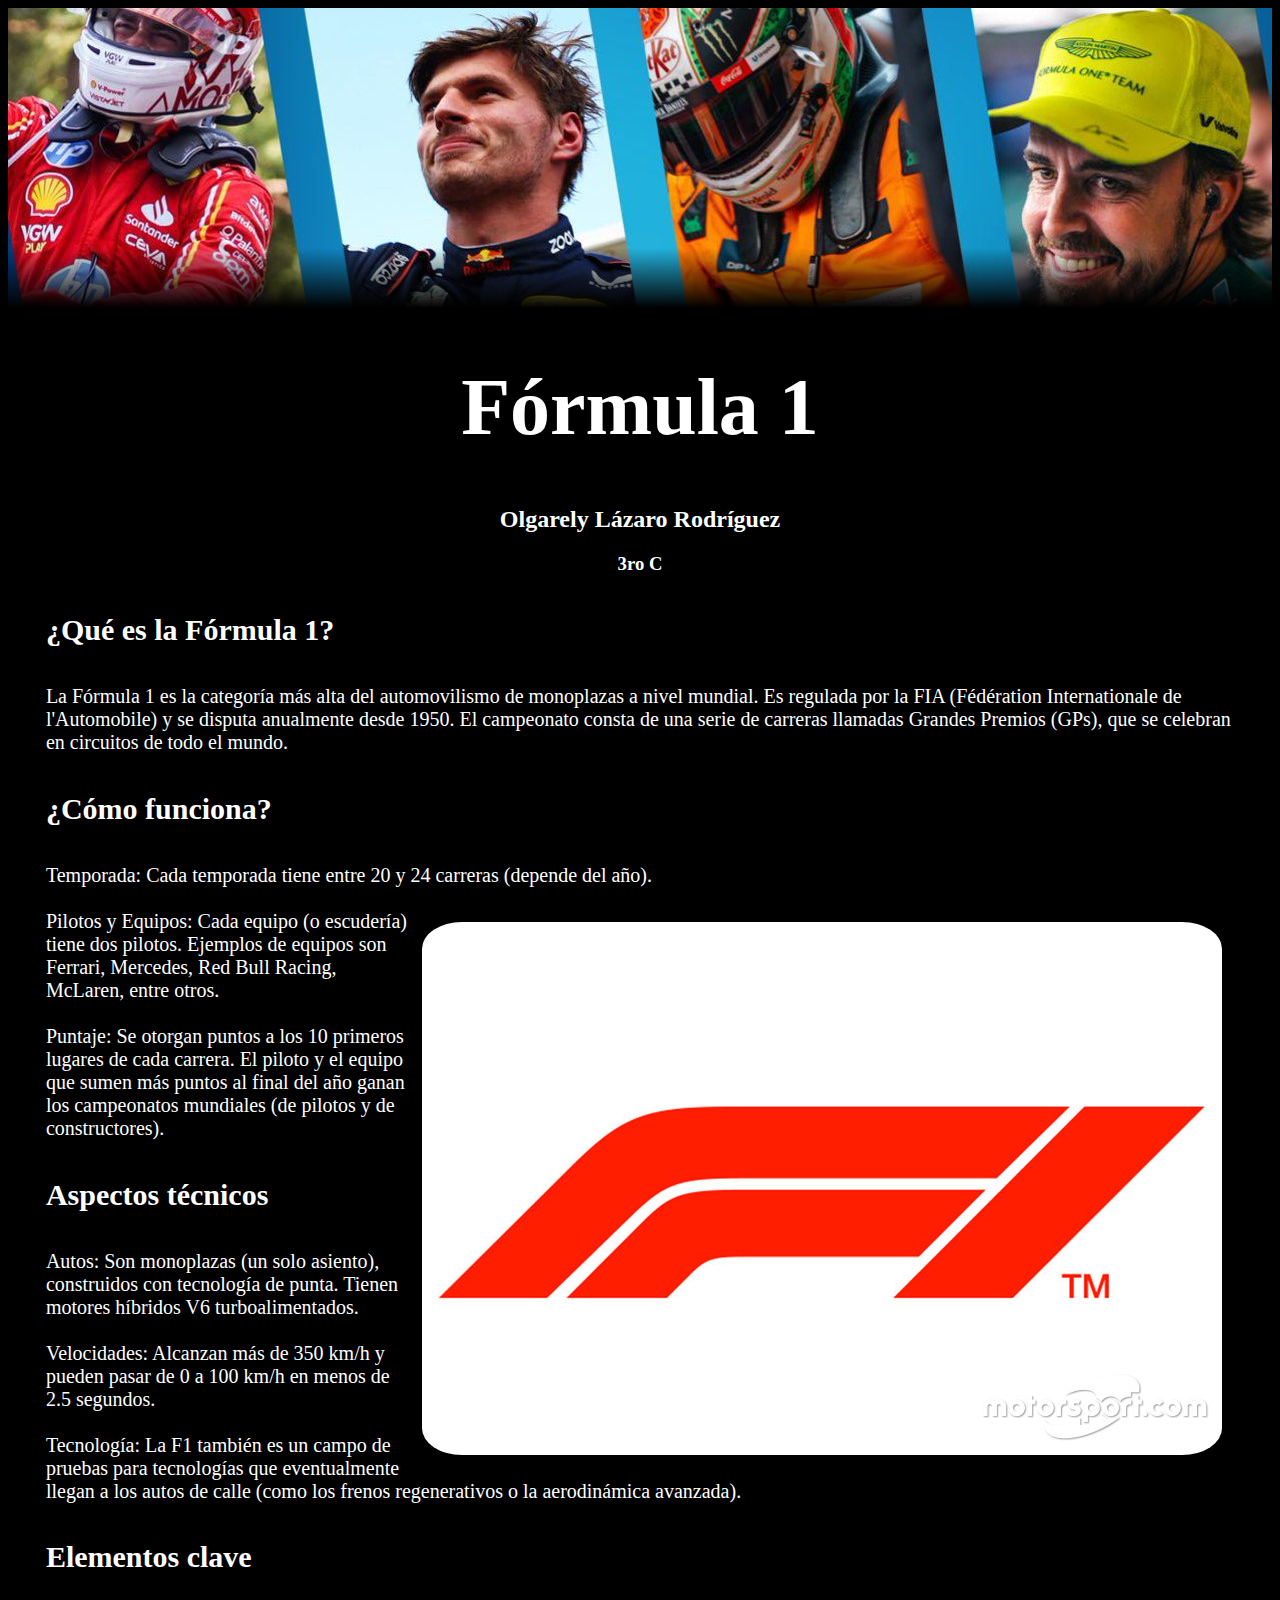
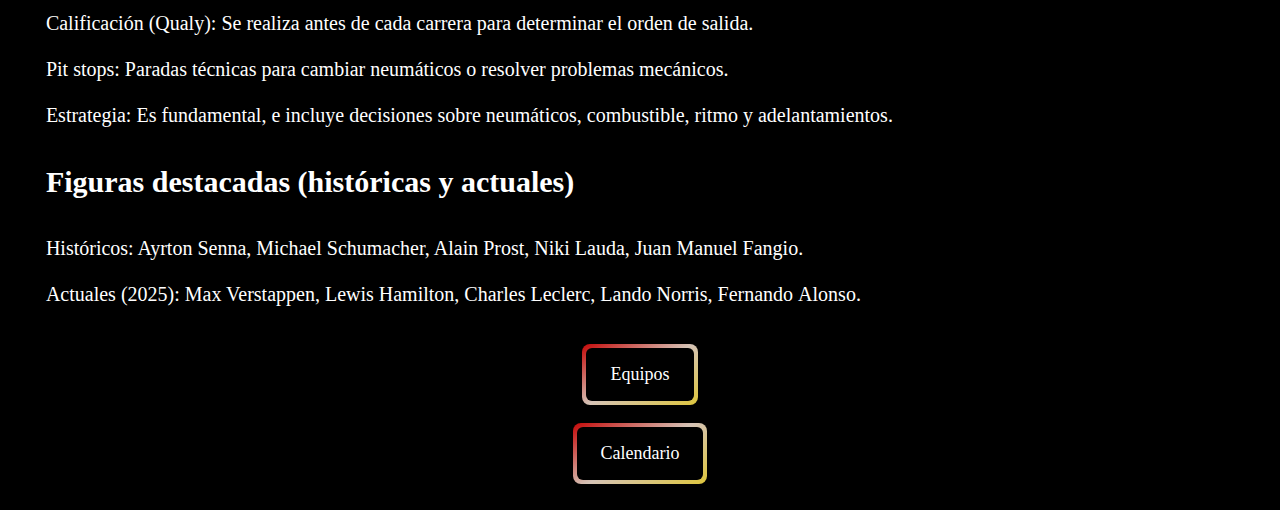
<file: index.html>
<!DOCTYPE html>
<html lang= "es">
<head>
    <link rel="stylesheet" href="Estilos.css">
    <meta charset="UTF-8">
    <meta name="viewport" content="width=device-width, initial-scale=1.0">
    <title>Formula 1</title>
</head>
<header>
   
</header> 
    
    <h1>Fórmula 1</h1>
    <h2>Olgarely Lázaro Rodríguez</h2>
    <h3>3ro C</h3>

<body>

<p>
     <h5><strong>¿Qué es la Fórmula 1?</strong></h5>
     <p>
La Fórmula 1 es la categoría más alta del automovilismo de monoplazas a nivel mundial. Es regulada por la FIA (Fédération Internationale de l'Automobile) y se disputa anualmente desde 1950. El campeonato consta de una serie de carreras llamadas Grandes Premios (GPs), que se celebran en circuitos de todo el mundo.

</p>
<h5><strong>¿Cómo funciona?</strong></h5>

<p>
Temporada: Cada temporada tiene entre 20 y 24 carreras (depende del año).
<br>
<br>
  <img src="formula 1.jpg" style="width: 800px; float: right; border-radius: 5%; margin: 1%;">
Pilotos y Equipos: Cada equipo (o escudería) tiene dos pilotos. Ejemplos de equipos son Ferrari, Mercedes, Red Bull Racing, McLaren, entre otros.
<br>
<br>
Puntaje: Se otorgan puntos a los 10 primeros lugares de cada carrera. El piloto y el equipo que sumen más puntos al final del año ganan los campeonatos mundiales (de pilotos y de constructores).

</p>
<h5><strong>Aspectos técnicos</strong></h5>
<p>

Autos: Son monoplazas (un solo asiento), construidos con tecnología de punta. Tienen motores híbridos V6 turboalimentados.
<br>
<br>
Velocidades: Alcanzan más de 350 km/h y pueden pasar de 0 a 100 km/h en menos de 2.5 segundos.
<br>
<br>
Tecnología: La F1 también es un campo de pruebas para tecnologías que eventualmente llegan a los autos de calle (como los frenos regenerativos o la aerodinámica avanzada).
</p>
<h5><strong>Elementos clave</strong></h5>
<p>
Calificación (Qualy): Se realiza antes de cada carrera para determinar el orden de salida.
<br>
<br>
Pit stops: Paradas técnicas para cambiar neumáticos o resolver problemas mecánicos.
<br>
<br>
Estrategia: Es fundamental, e incluye decisiones sobre neumáticos, combustible, ritmo y adelantamientos.
</p>
<h5><strong>Figuras destacadas (históricas y actuales)</strong></h5>
<p>

Históricos: 
Ayrton Senna, Michael Schumacher, Alain Prost, Niki Lauda, Juan Manuel Fangio.
<br>
<br>
Actuales (2025): Max Verstappen, Lewis Hamilton, Charles Leclerc, Lando Norris, Fernando Alonso.</p>
<center> 
<a href="Pagina2.html">
         <button>
        <span>Equipos</span></button></a>
        <br>
 <a href="Pagina3.html">
    <button>
        <span>Calendario</span></button></a></center>   
        <br>
</body>
</html>
</file>
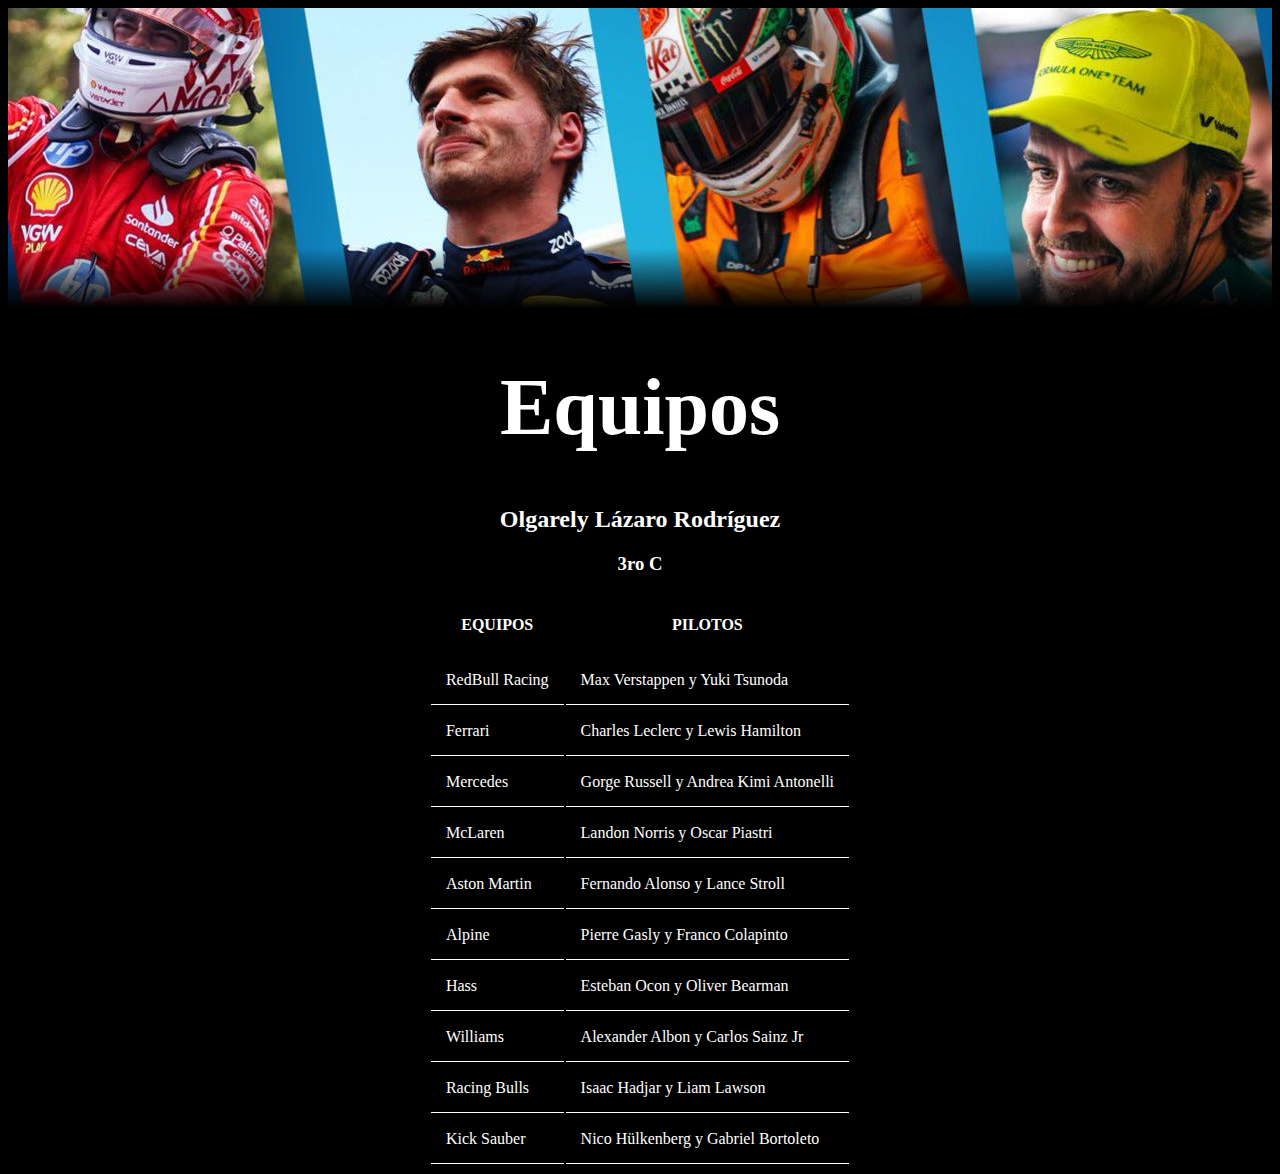
<file: Pagina2.html>
<!DOCTYPE html>
<html lang= "es">
<head>
    <link rel="stylesheet" href="Estilos.css">
    <meta charset="UTF-8">
    <meta name="viewport" content="width=device-width, initial-scale=1.0">
    <title>Equipos</title>
    
</head>
<header>
   
</header> 

    <h1>Equipos</h1>
    <h2>Olgarely Lázaro Rodríguez</h2>
    <h3>3ro C</h3>
    <body>
<center>
    <div class="container">
<Table>
    <thead>
        <tr>
	<th>
		Equipos
	</th>
<th>Pilotos</th></tr>
</thead>
<tbody>
	<tr>
		<td>RedBull Racing</td>
		<td>Max Verstappen y Yuki Tsunoda</td>
	</tr>
	<tr>
		<td>Ferrari</td>
		<td>Charles Leclerc y Lewis Hamilton</td>
	</tr>
	<tr>
		<td>Mercedes</td>
		<td>Gorge Russell y Andrea Kimi Antonelli</td>
	</tr>
	<tr>
		<td>McLaren</td>
		<td>Landon Norris y Oscar Piastri</td>
	</tr>
	<tr>
		<td>Aston Martin</td>
		<td>Fernando Alonso y Lance Stroll</td>
	</tr>
	<tr>
		<td>Alpine</td>
		<td>Pierre Gasly y Franco Colapinto</td>
	</tr>
	<tr>
		<td>Hass</td>
		<td>Esteban Ocon y Oliver Bearman</td>
	</tr>
	<tr>
		<td>Williams</td>
		<td>Alexander Albon y Carlos Sainz Jr</td>
	</tr>
	<tr>
		<td>Racing Bulls</td>
		<td>Isaac Hadjar y Liam Lawson</td>
	</tr>
	<tr>
		<td>Kick Sauber</td>
		<td>Nico Hülkenberg y Gabriel Bortoleto</td>
	</tr></tbody></center>
</Table></div></body>   
</html>
</file>
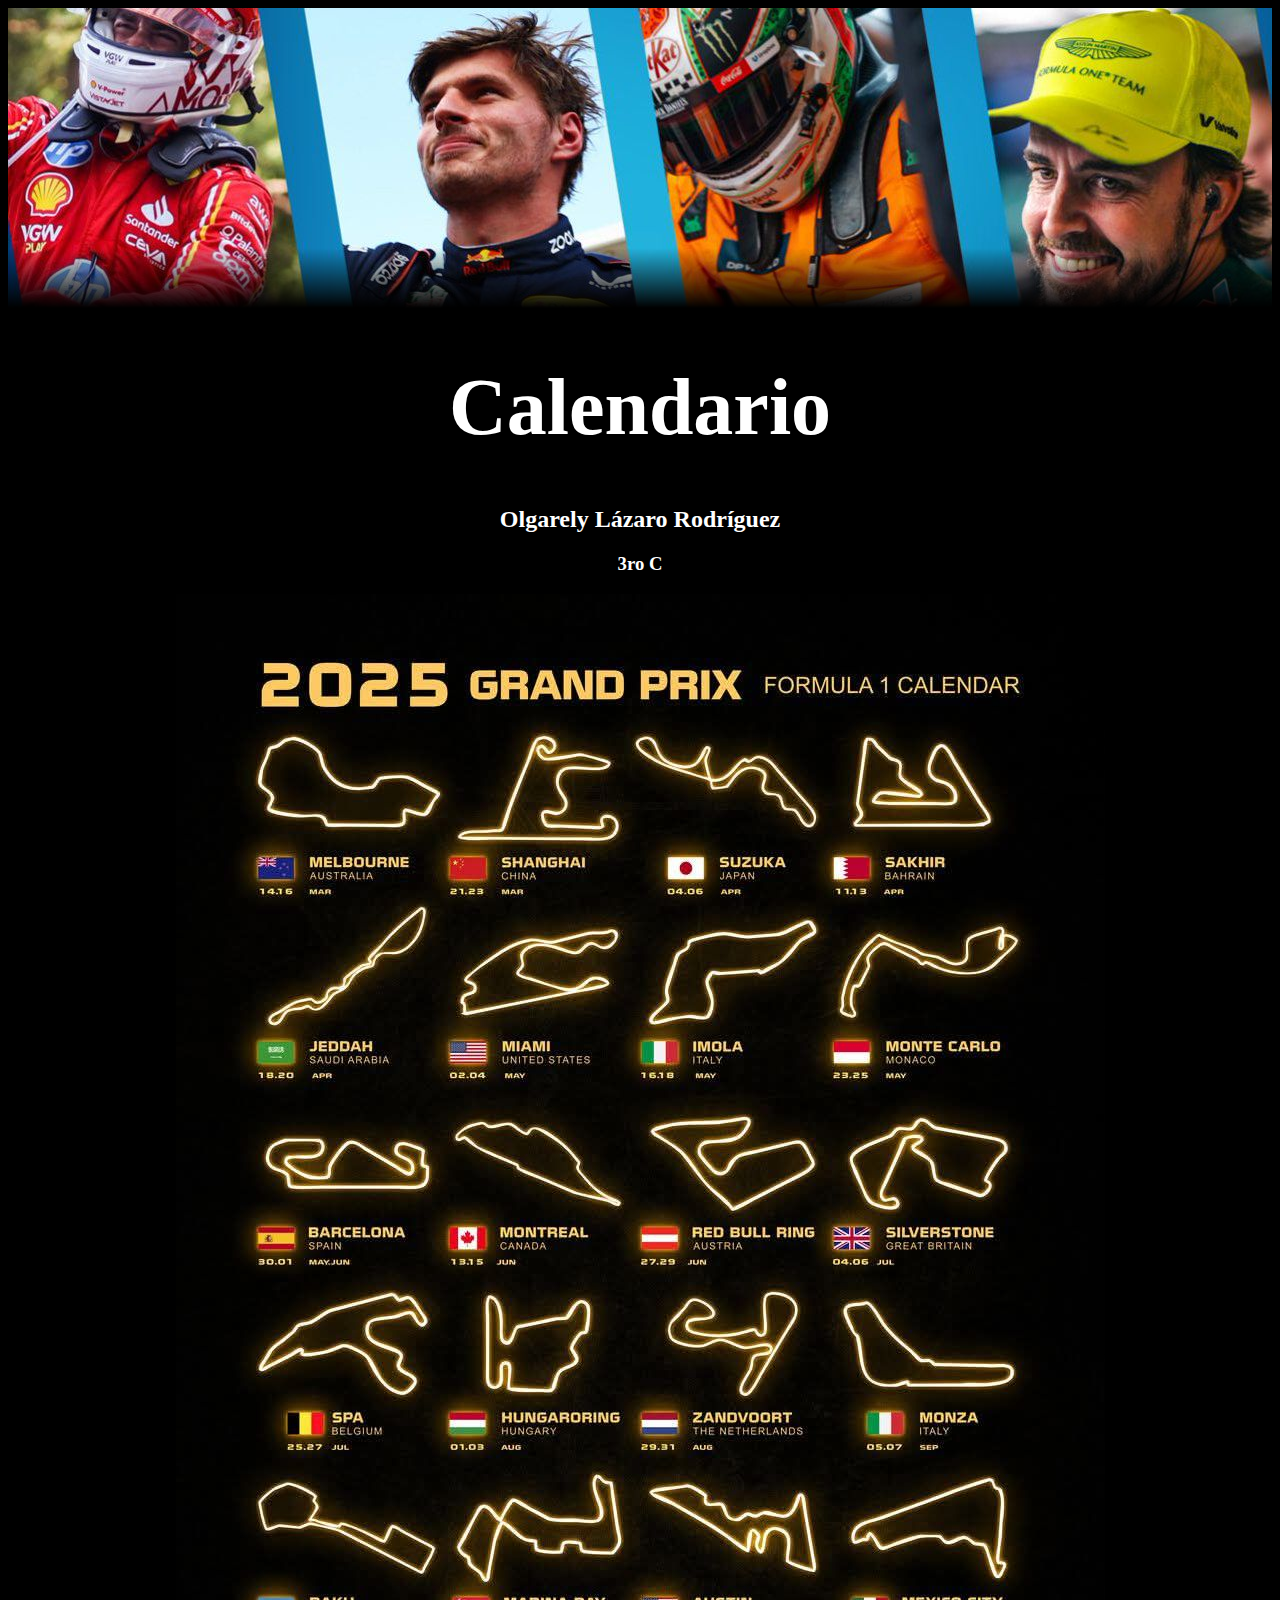
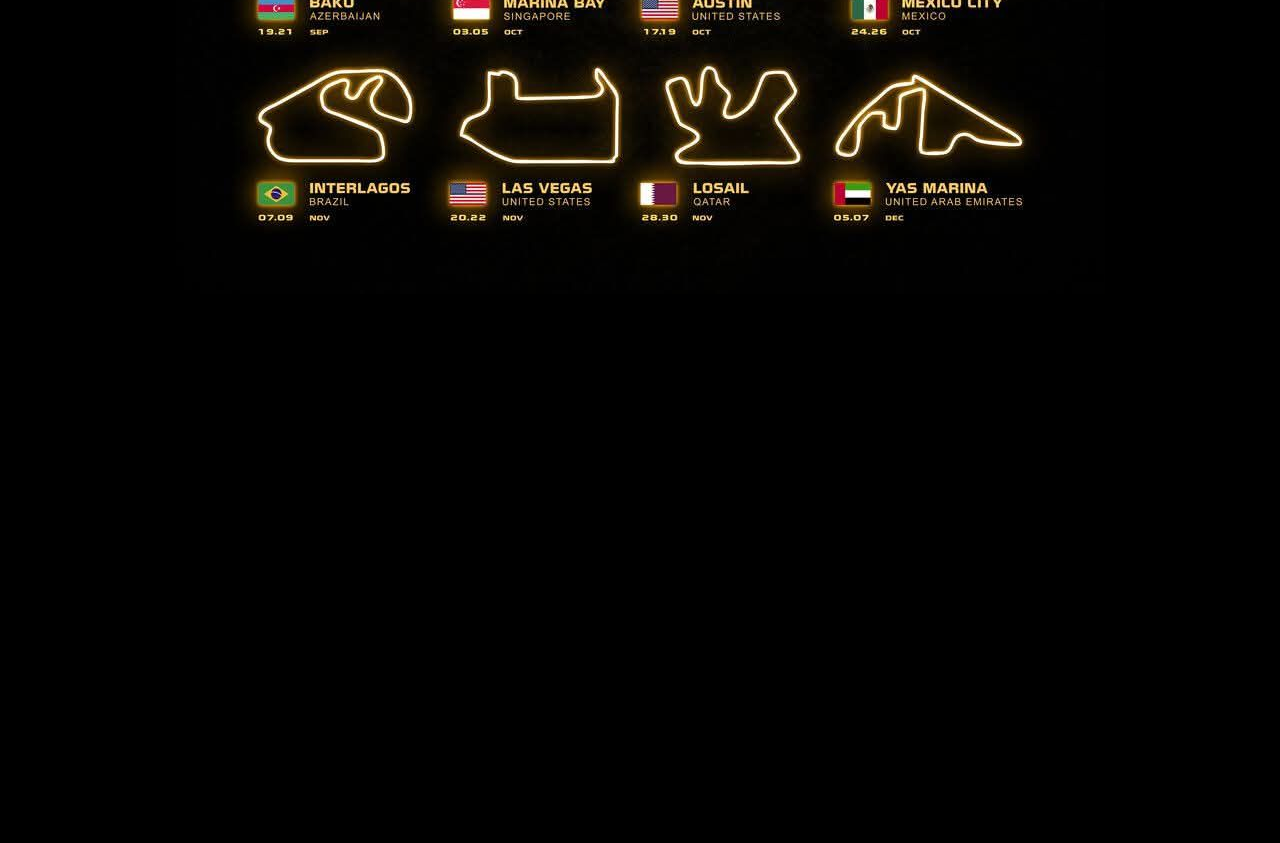
<file: Pagina3.html>
<!DOCTYPE html>
<html lang= "es">
<head>
    <link rel="stylesheet" href="Estilos.css">
    <meta charset="UTF-8">
    <meta name="viewport" content="width=device-width, initial-scale=1.0">
    <title>Calendario</title>
</head>
<header>
   
</header> 
    
    <h1>Calendario</h1>
    <h2>Olgarely Lázaro Rodríguez</h2>
    <h3>3ro C</h3>
<body>
<img src="Imagen 2.jpg">
<br>
<br>
<iframe width="760" height="515" src="https://www.youtube.com/embed/ZWKp63JTvgE?si=ag5aEbO8ZUF2xGuW" title="YouTube video player" frameborder="0" allow="accelerometer; autoplay; clipboard-write; encrypted-media; gyroscope; picture-in-picture; web-share" referrerpolicy="strict-origin-when-cross-origin" allowfullscreen></iframe>
</body>
</html>
</file>
<file: Estilos.css>
body{
    background-color: rgb(0, 0, 0);
    font-family: Cambria, Cochin, Georgia, Times, 'Times New Roman', serif;
    text-align: center;
}
h1{
    color: rgb(255, 255, 255);
    font-size: 80px;
}
h2{
    color: rgb(255, 255, 255);
}
h3{
    color: #ffffff;
    
}
p{
    font-size: 20px;
    color: rgb(255, 255, 255);
    text-align: left;
    font-family: 'Times New Roman', Times, serif;
    margin: 3%;
}
    
header {background-image: url(Imagen\ 1.png); height: 300px; align-content: center;
mask-image: linear-gradient(black 80%, transparent);}

h5{font-size: 30px; color: #ffffff;text-align: left; margin: 3%;}

table {color: #ffffff;}

th{padding: 20px 15px;
font-weight: 700; 
text-transform: uppercase;}

td {
    padding: 15px;
    border-bottom: solid 1px #ffffff;
}

tbody tr {
    cursor: pointer;
}

tbody tr:hover {
    background: #de8282;
}

button {
    border: 0;
    background-image: linear-gradient(
        150deg,#c50808,rgb(213, 195, 182),#dec63c );
    border-radius: 8px;
    color:#ffffff;
    display: flex;
    font-size: 18px;
    padding: 4px;
    cursor: pointer;
    transition: 1s;
    font-family: 'Times New Roman', Times, serif;
}

button span{
    background-color: #000000;
    padding: 16px 24px;
    border-radius: 6px;
    transition: 1s;
}

button:hover span {
    background: none;
}

button:active{
    transform: scale(0.9);
}
a{
    text-decoration: none;
}
</file>
